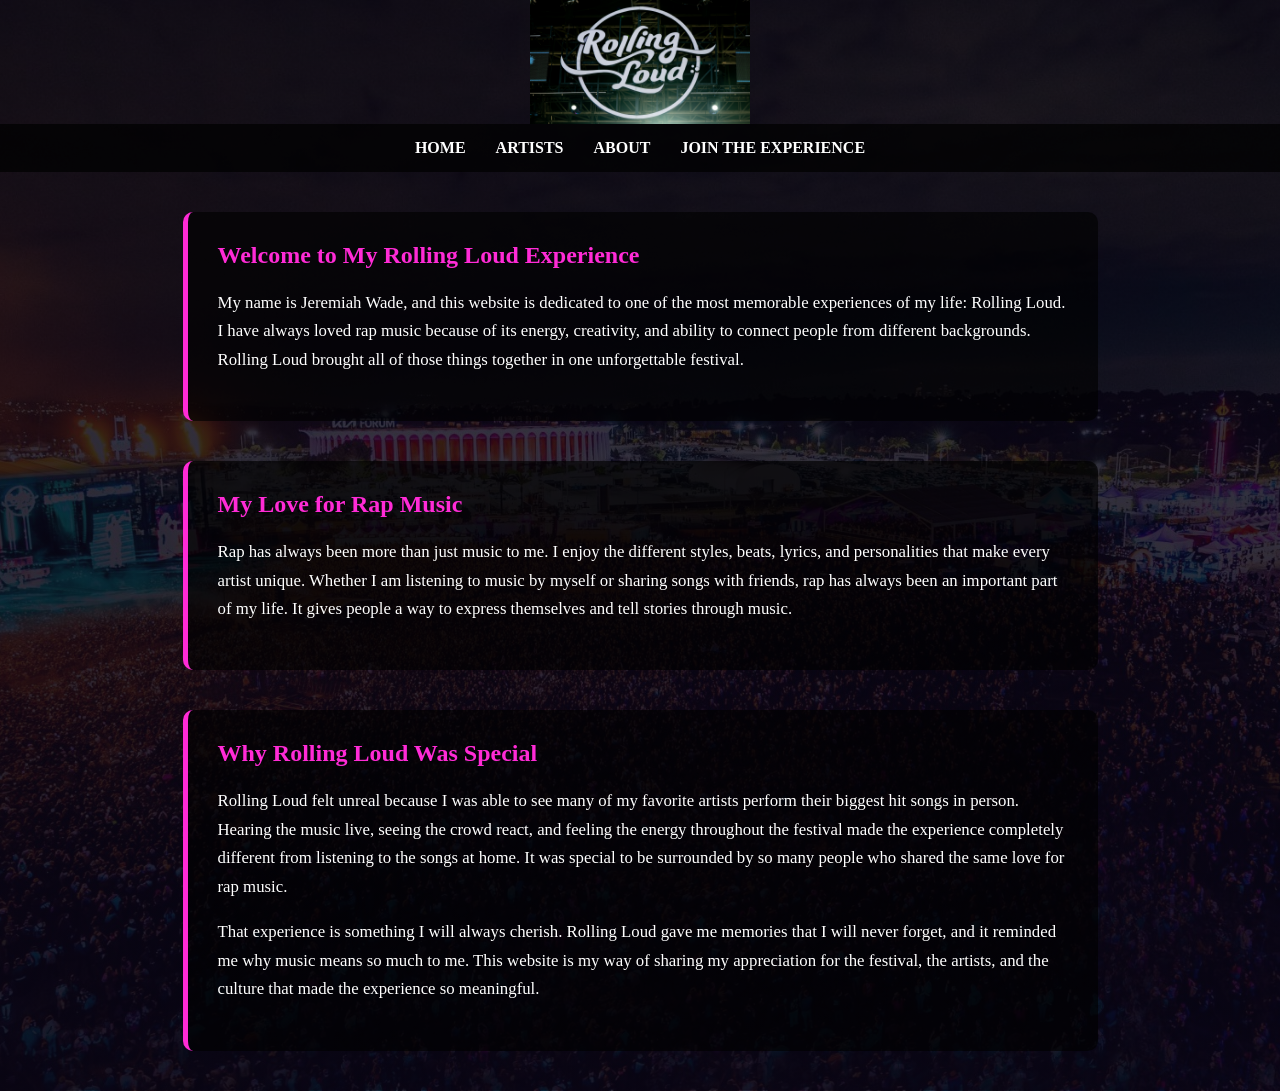
<file: index.html>
<!DOCTYPE html>
<html lang="en">
<head>
    <meta charset="UTF-8">
    <meta name="viewport" content="width=device-width, initial-scale=1.0">
    <title>Rolling Loud Homepage</title>
    <link rel="stylesheet" href="assets/styles.css">
</head>
<body>
    <header>
    <a href="index.html" class="logo-link">
    <img src="assets/images/Logo.png"
        alt="Rolling Loud logo"
        class="logo">
    </a>

    <nav>
        <ul>
        <li><a href="index.html">Home</a></li>
        <li><a href="artists.html">Artists</a></li>
        <li><a href="about.html">About</a></li>
        <li><a href="form.html">Join the Experience</a></li>
        </ul>
    </nav>
    </header>
    
    <main>

    <section class="intro-section">
        <h2>Welcome to My Rolling Loud Experience</h2>

        <p>
        My name is Jeremiah Wade, and this website is dedicated to one of the
        most memorable experiences of my life: Rolling Loud. I have always loved
        rap music because of its energy, creativity, and ability to connect
        people from different backgrounds. Rolling Loud brought all of those
        things together in one unforgettable festival.
        </p>
    </section>

    <section class="music-section">
        <h2>My Love for Rap Music</h2>

        <p>
        Rap has always been more than just music to me. I enjoy the different
        styles, beats, lyrics, and personalities that make every artist unique.
        Whether I am listening to music by myself or sharing songs with friends,
        rap has always been an important part of my life. It gives people a way
        to express themselves and tell stories through music.
        </p>
    </section>

    <section class="rolling-loud-section">
        <h2>Why Rolling Loud Was Special</h2>

        <p>
        Rolling Loud felt unreal because I was able to see many of my favorite
        artists perform their biggest hit songs in person. Hearing the music
        live, seeing the crowd react, and feeling the energy throughout the
        festival made the experience completely different from listening to the
        songs at home. It was special to be surrounded by so many people who
        shared the same love for rap music.
        </p>

        <p>
        That experience is something I will always cherish. Rolling Loud gave me
        memories that I will never forget, and it reminded me why music means so
        much to me. This website is my way of sharing my appreciation for the
        festival, the artists, and the culture that made the experience so
        meaningful.
        </p>
    </section>
    </main>
</body>
</html>
</file>
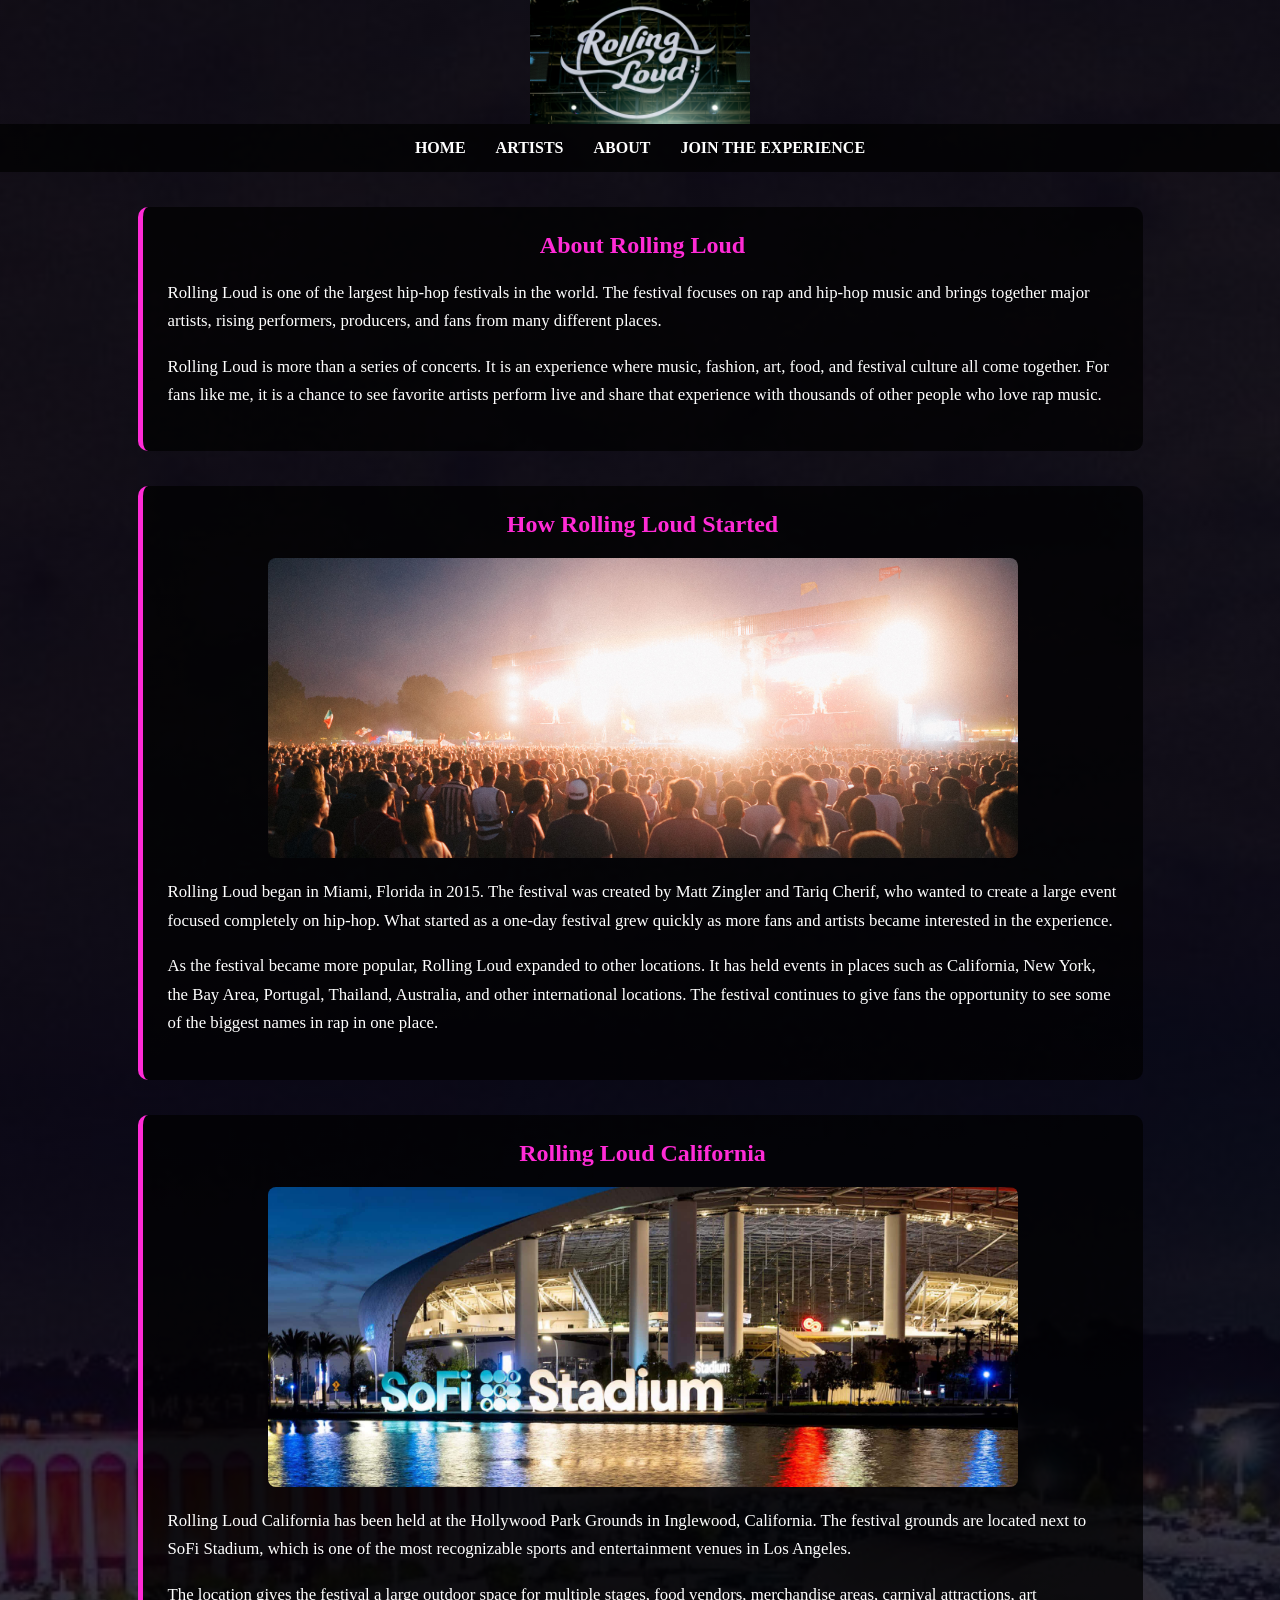
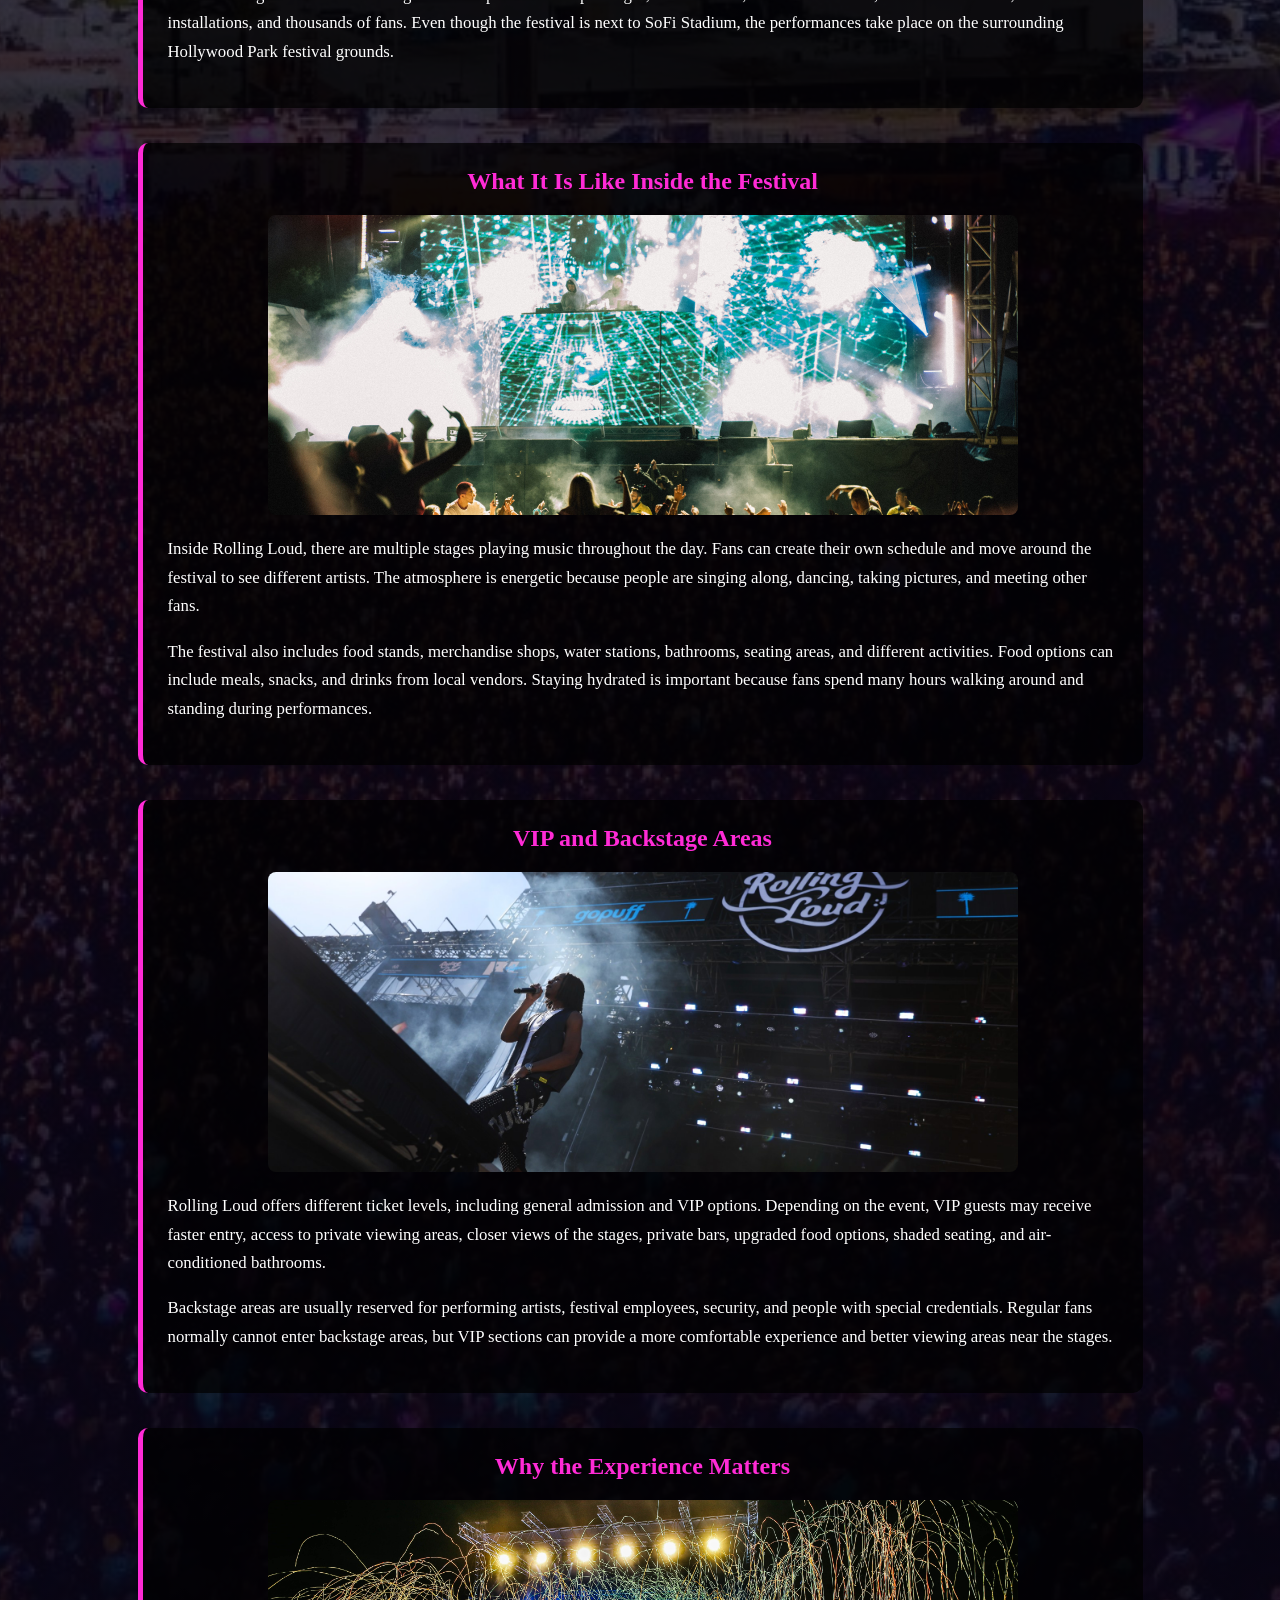
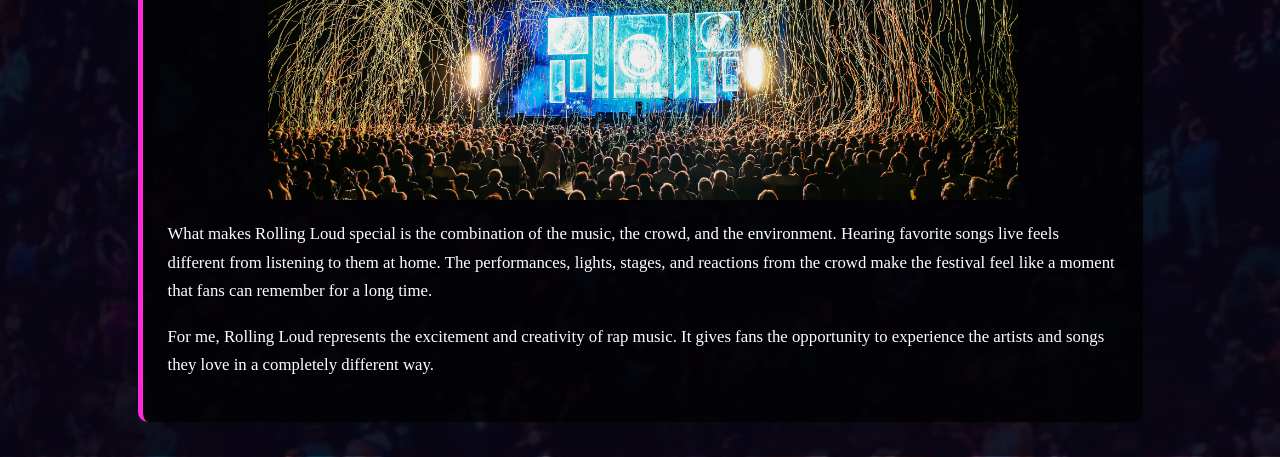
<file: about.html>
<!DOCTYPE html>
<html lang="en">
<head>
    <meta charset="UTF-8">
    <meta name="viewport" content="width=device-width, initial-scale=1.0">
    <title>Rolling Loud About Page</title>
    <link rel="stylesheet" href="assets/styles.css">
</head>
<body>
    <header>
    <a href="index.html" class="logo-link">
    <img src="assets/images/Logo.png"
        alt="Rolling Loud logo"
        class="logo">
    </a>

    <nav>
        <ul>
        <li><a href="index.html">Home</a></li>
        <li><a href="artists.html">Artists</a></li>
        <li><a href="about.html">About</a></li>
        <li><a href="form.html">Join the Experience</a></li>
        </ul>
    </nav>
    </header>
    <main>
    <section class="about-intro">
        <h2>About Rolling Loud</h2>

        <p>
        Rolling Loud is one of the largest hip-hop festivals in the world. The
        festival focuses on rap and hip-hop music and brings together major
        artists, rising performers, producers, and fans from many different
        places.
        </p>

        <p>
        Rolling Loud is more than a series of concerts. It is an experience where
        music, fashion, art, food, and festival culture all come together. For
        fans like me, it is a chance to see favorite artists perform live and
        share that experience with thousands of other people who love rap music.
        </p>
    </section>

    <section class="about-section">
        <h2>How Rolling Loud Started</h2>

        <img
            src="assets/images/image1.jpg"
            alt="Exterior view of SoFi Stadium in Inglewood, California"
            class="about-image">

        <p>
        Rolling Loud began in Miami, Florida in 2015. The festival was created by
        Matt Zingler and Tariq Cherif, who wanted to create a large event focused
        completely on hip-hop. What started as a one-day festival grew quickly as
        more fans and artists became interested in the experience.
        </p>

        <p>
        As the festival became more popular, Rolling Loud expanded to other
        locations. It has held events in places such as California, New York, the
        Bay Area, Portugal, Thailand, Australia, and other international
        locations. The festival continues to give fans the opportunity to see
        some of the biggest names in rap in one place.
        </p>
    </section>

    <section class="about-section">
        <h2>Rolling Loud California</h2>

        <img
            src="assets/images/sofi.jpg"
            alt="Exterior view of SoFi Stadium in Inglewood, California"
            class="about-image">

        <p>
            Rolling Loud California has been held at the Hollywood Park Grounds in
            Inglewood, California. The festival grounds are located next to SoFi
            Stadium, which is one of the most recognizable sports and entertainment
            venues in Los Angeles.
        </p>

        <p>
            The location gives the festival a large outdoor space for multiple stages,
            food vendors, merchandise areas, carnival attractions, art installations,
            and thousands of fans. Even though the festival is next to SoFi Stadium,
            the performances take place on the surrounding Hollywood Park festival
            grounds.
        </p>
        </section>

    <section class="about-section">
        <h2>What It Is Like Inside the Festival</h2>

        <img
            src="assets/images/image2.jpg"
            alt="Exterior view of SoFi Stadium in Inglewood, California"
            class="about-image">

        <p>
        Inside Rolling Loud, there are multiple stages playing music throughout
        the day. Fans can create their own schedule and move around the festival
        to see different artists. The atmosphere is energetic because people are
        singing along, dancing, taking pictures, and meeting other fans.
        </p>

        <p>
        The festival also includes food stands, merchandise shops, water
        stations, bathrooms, seating areas, and different activities. Food
        options can include meals, snacks, and drinks from local vendors. Staying
        hydrated is important because fans spend many hours walking around and
        standing during performances.
        </p>
    </section>

    <section class="about-section">
        <h2>VIP and Backstage Areas</h2>

        <img
            src="assets/images/image5.jpg"
            alt="Exterior view of SoFi Stadium in Inglewood, California"
            class="about-image">

        <p>
        Rolling Loud offers different ticket levels, including general admission
        and VIP options. Depending on the event, VIP guests may receive faster
        entry, access to private viewing areas, closer views of the stages,
        private bars, upgraded food options, shaded seating, and air-conditioned
        bathrooms.
        </p>

        <p>
        Backstage areas are usually reserved for performing artists, festival
        employees, security, and people with special credentials. Regular fans
        normally cannot enter backstage areas, but VIP sections can provide a
        more comfortable experience and better viewing areas near the stages.
        </p>
    </section>

    <section class="about-section">
        <h2>Why the Experience Matters</h2>
        <img
            src="assets/images/image3.jpg"
            alt="Exterior view of SoFi Stadium in Inglewood, California"
            class="about-image">

        <p>
        What makes Rolling Loud special is the combination of the music, the
        crowd, and the environment. Hearing favorite songs live feels different
        from listening to them at home. The performances, lights, stages, and
        reactions from the crowd make the festival feel like a moment that fans
        can remember for a long time.
        </p>

        <p>
        For me, Rolling Loud represents the excitement and creativity of rap
        music. It gives fans the opportunity to experience the artists and songs
        they love in a completely different way.
        </p>
    </section>
    </main>   
</body>
</html>
</file>
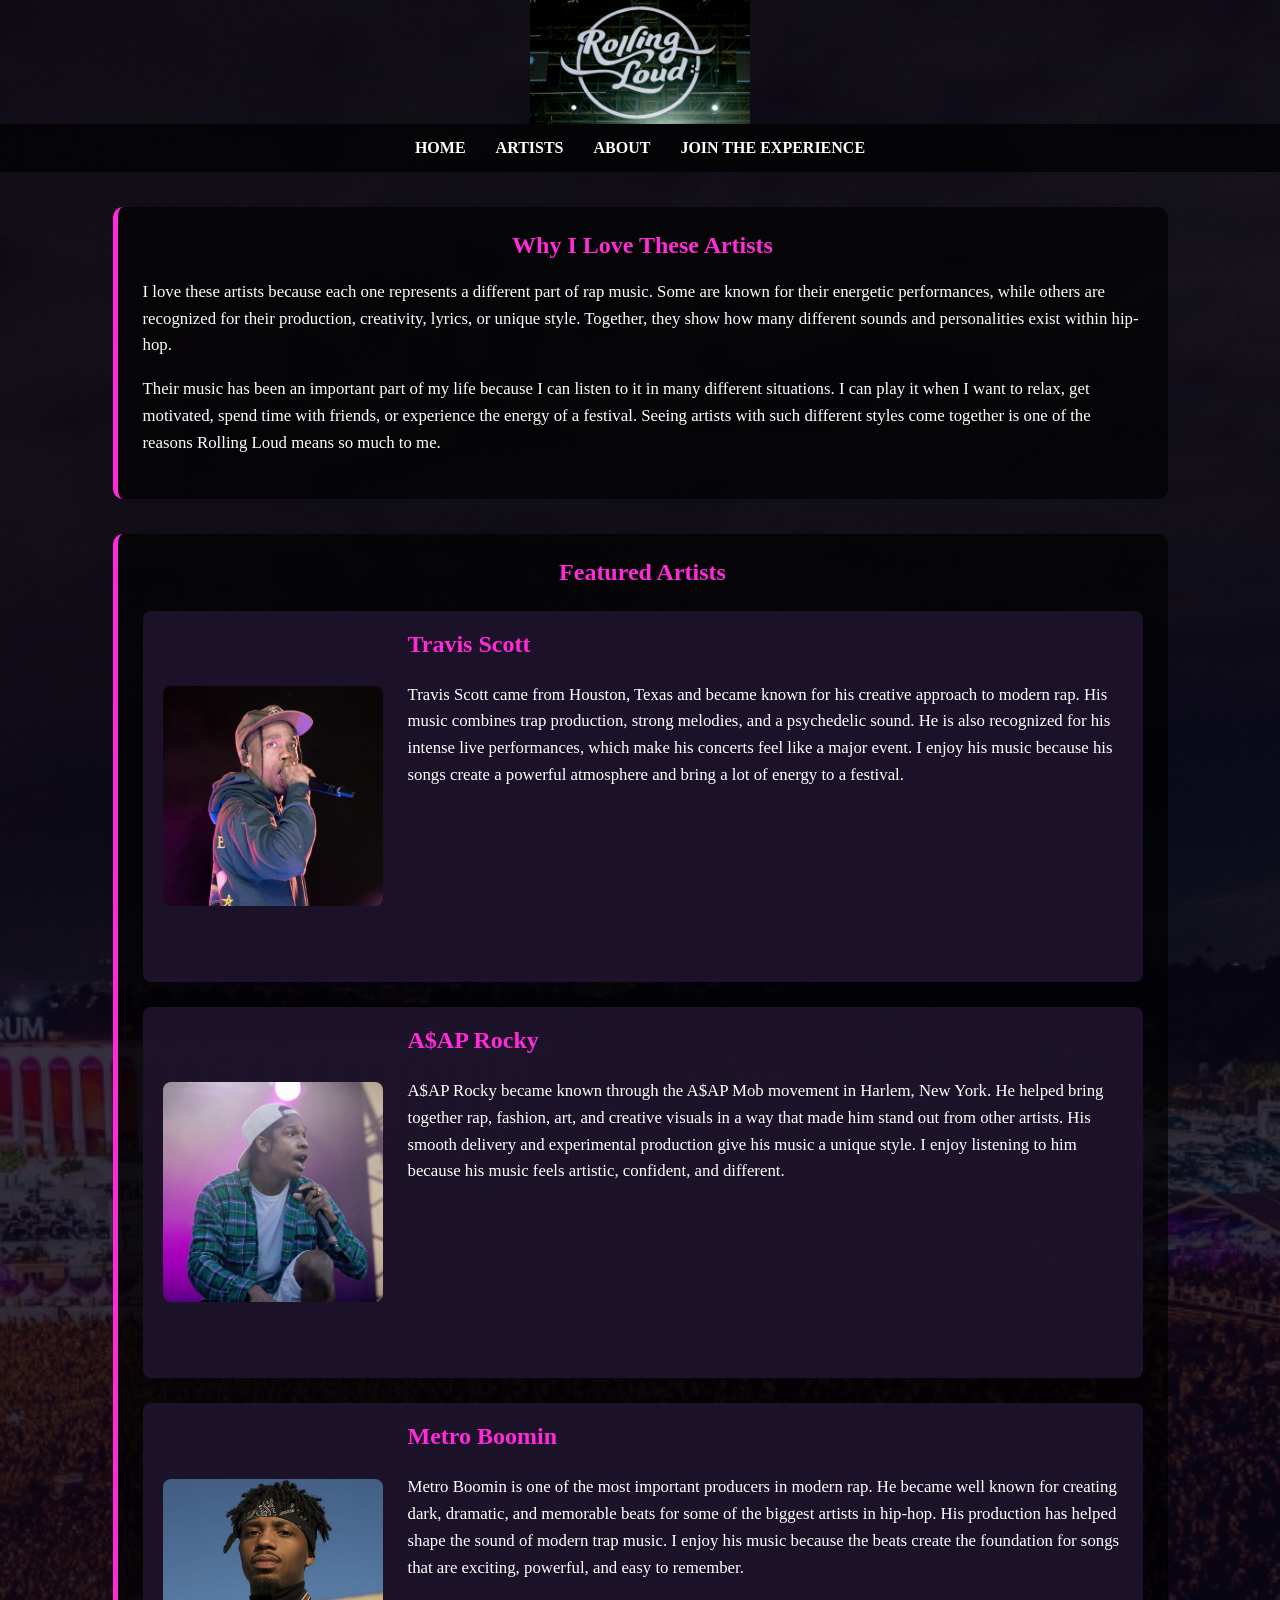
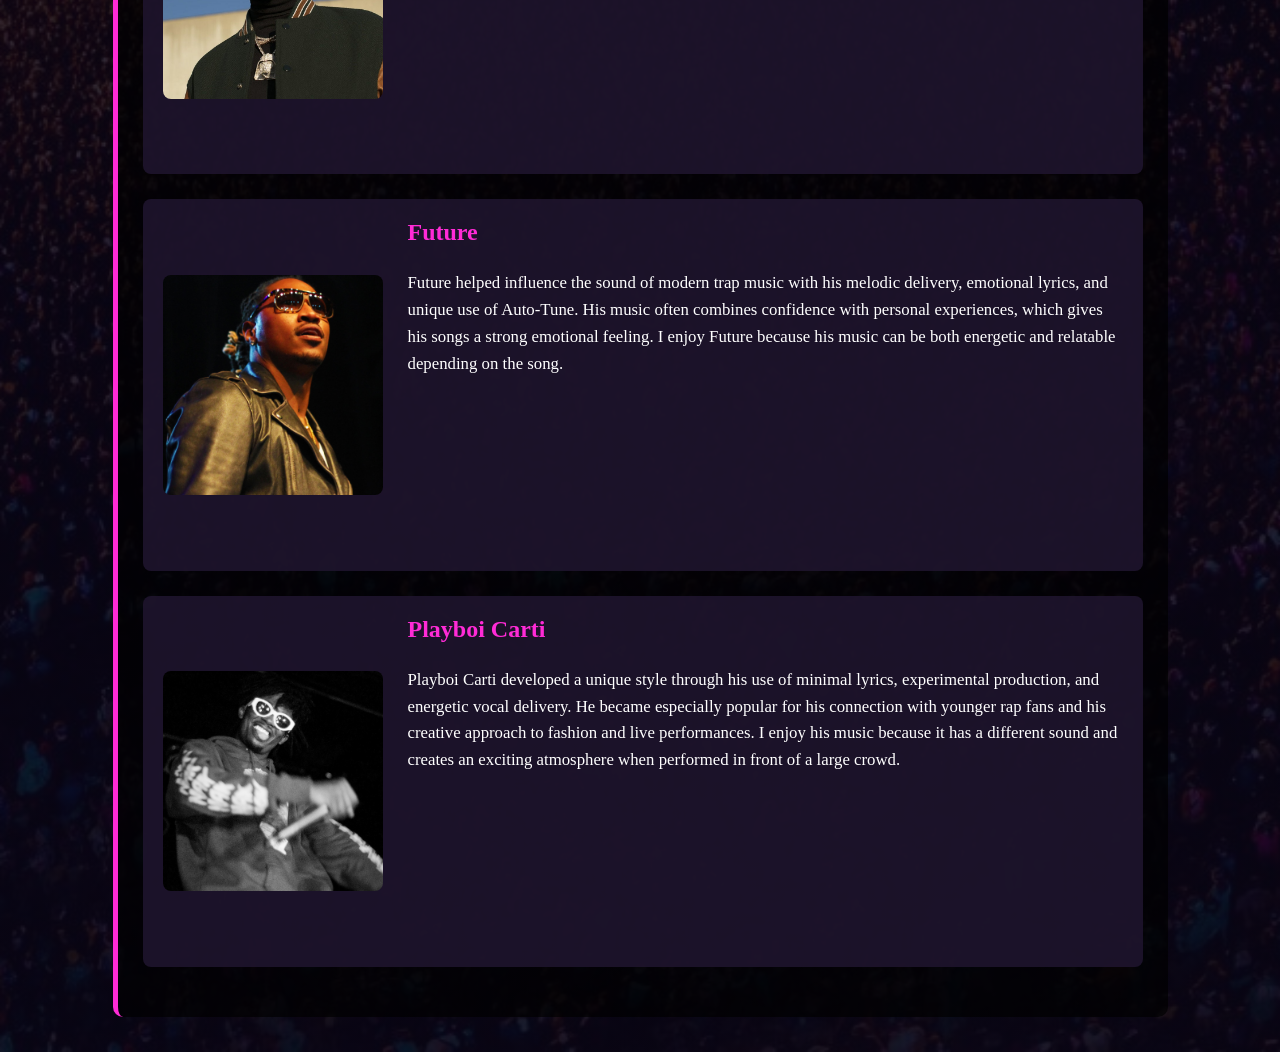
<file: artists.html>
<!DOCTYPE html>
<html lang="en">
<head>
    <meta charset="UTF-8">
    <meta name="viewport" content="width=device-width, initial-scale=1.0">
    <title>Rolling Loud Artists</title>
    <link rel="stylesheet" href="assets/styles.css">
</head>
<body>
    <header>
    <a href="index.html" class="logo-link">
    <img src="assets/images/Logo.png"
        alt="Rolling Loud logo"
        class="logo">
    </a>

    <nav>
        <ul>
        <li><a href="index.html">Home</a></li>
        <li><a href="artists.html">Artists</a></li>
        <li><a href="about.html">About</a></li>
        <li><a href="form.html">Join the Experience</a></li>
        </ul>
    </nav>
    </header>

    <main>
    <section class="artists-intro">
        <h2>Why I Love These Artists</h2>

        <p>
        I love these artists because each one represents a different part of rap
        music. Some are known for their energetic performances, while others are
        recognized for their production, creativity, lyrics, or unique style.
        Together, they show how many different sounds and personalities exist
        within hip-hop.
        </p>

        <p>
        Their music has been an important part of my life because I can listen to
        it in many different situations. I can play it when I want to relax, get
        motivated, spend time with friends, or experience the energy of a
        festival. Seeing artists with such different styles come together is one
        of the reasons Rolling Loud means so much to me.
        </p>
    </section>

    <section class="artists-section">
        <h2>Featured Artists</h2>

        <div class="artist-grid">

        <article class="artist-card">
            <img src="assets/images/Travis.jpg"
                alt="Travis Scott performing live">

            <div class="artist-content">
            <h3>Travis Scott</h3>

            <p>
                Travis Scott came from Houston, Texas and became known for his
                creative approach to modern rap. His music combines trap production,
                strong melodies, and a psychedelic sound. He is also recognized for
                his intense live performances, which make his concerts feel like a
                major event. I enjoy his music because his songs create a powerful
                atmosphere and bring a lot of energy to a festival.
            </p>

        <iframe data-testid="embed-iframe" style="border-radius:12px" src="https://open.spotify.com/embed/track/2cYqizR4lgvp4Qu6IQ3qGN?utm_source=generator&si=22e54674ff574a18" width="100%" height="152" frameBorder="0" allowfullscreen="" allow="autoplay; clipboard-write; encrypted-media; fullscreen; picture-in-picture" loading="lazy"></iframe>            </div>
        </article>

        <article class="artist-card">
            <img src="assets/images/Rocky.jpg"
                alt="A$AP Rocky performing live">

            <div class="artist-content">
            <h3>A$AP Rocky</h3>

            <p>
                A$AP Rocky became known through the A$AP Mob movement in Harlem,
                New York. He helped bring together rap, fashion, art, and creative
                visuals in a way that made him stand out from other artists. His
                smooth delivery and experimental production give his music a unique
                style. I enjoy listening to him because his music feels artistic,
                confident, and different.
            </p>

            <iframe data-testid="embed-iframe" style="border-radius:12px" src="https://open.spotify.com/embed/track/2aPTvyE09vUCRwVvj0I8WK?utm_source=generator&si=2a96072fe6904537" width="100%" height="152" frameBorder="0" allowfullscreen="" allow="autoplay; clipboard-write; encrypted-media; fullscreen; picture-in-picture" loading="lazy"></iframe>
            </div>
        </article>

        <article class="artist-card">
            <img src="assets/images/metro.jpg"
                alt="Metro Boomin performing live">

            <div class="artist-content">
            <h3>Metro Boomin</h3>

            <p>
                Metro Boomin is one of the most important producers in modern rap.
                He became well known for creating dark, dramatic, and memorable
                beats for some of the biggest artists in hip-hop. His production
                has helped shape the sound of modern trap music. I enjoy his music
                because the beats create the foundation for songs that are exciting,
                powerful, and easy to remember.
            </p>

            <iframe data-testid="embed-iframe" style="border-radius:12px" src="https://open.spotify.com/embed/track/7qPHokLDeNrXTWrjhgudLj?utm_source=generator&si=aaaedb1d588f4810" width="100%" height="152" frameBorder="0" allowfullscreen="" allow="autoplay; clipboard-write; encrypted-media; fullscreen; picture-in-picture" loading="lazy"></iframe>
            </div>
        </article>

        <article class="artist-card">
            <img src="assets/images/Future.jpg"
                alt="Future performing live">

            <div class="artist-content">
            <h3>Future</h3>

            <p>
                Future helped influence the sound of modern trap music with his
                melodic delivery, emotional lyrics, and unique use of Auto-Tune.
                His music often combines confidence with personal experiences,
                which gives his songs a strong emotional feeling. I enjoy Future
                because his music can be both energetic and relatable depending on
                the song.
            </p>

            <iframe data-testid="embed-iframe" style="border-radius:12px" src="https://open.spotify.com/embed/track/59nOXPmaKlBfGMDeOVGrIK?utm_source=generator&si=5666367350da4207" width="100%" height="152" frameBorder="0" allowfullscreen="" allow="autoplay; clipboard-write; encrypted-media; fullscreen; picture-in-picture" loading="lazy"></iframe>
            </div>
        </article>

        <article class="artist-card">
            <img src="assets/images/Carti.jpg"
                alt="Playboi Carti performing live">

            <div class="artist-content">
            <h3>Playboi Carti</h3>

            <p>
                Playboi Carti developed a unique style through his use of minimal
                lyrics, experimental production, and energetic vocal delivery. He
                became especially popular for his connection with younger rap fans
                and his creative approach to fashion and live performances. I enjoy
                his music because it has a different sound and creates an exciting
                atmosphere when performed in front of a large crowd.
            </p>

            <iframe data-testid="embed-iframe" style="border-radius:12px" src="https://open.spotify.com/embed/track/68qeaZhtMZ6abrJCYt6nQn?utm_source=generator&si=a2acea74d0b14544" width="100%" height="152" frameBorder="0" allowfullscreen="" allow="autoplay; clipboard-write; encrypted-media; fullscreen; picture-in-picture" loading="lazy"></iframe>
            </div>
        </article>

        </div>
    </section>
    </main>
</body>
</html>
</file>
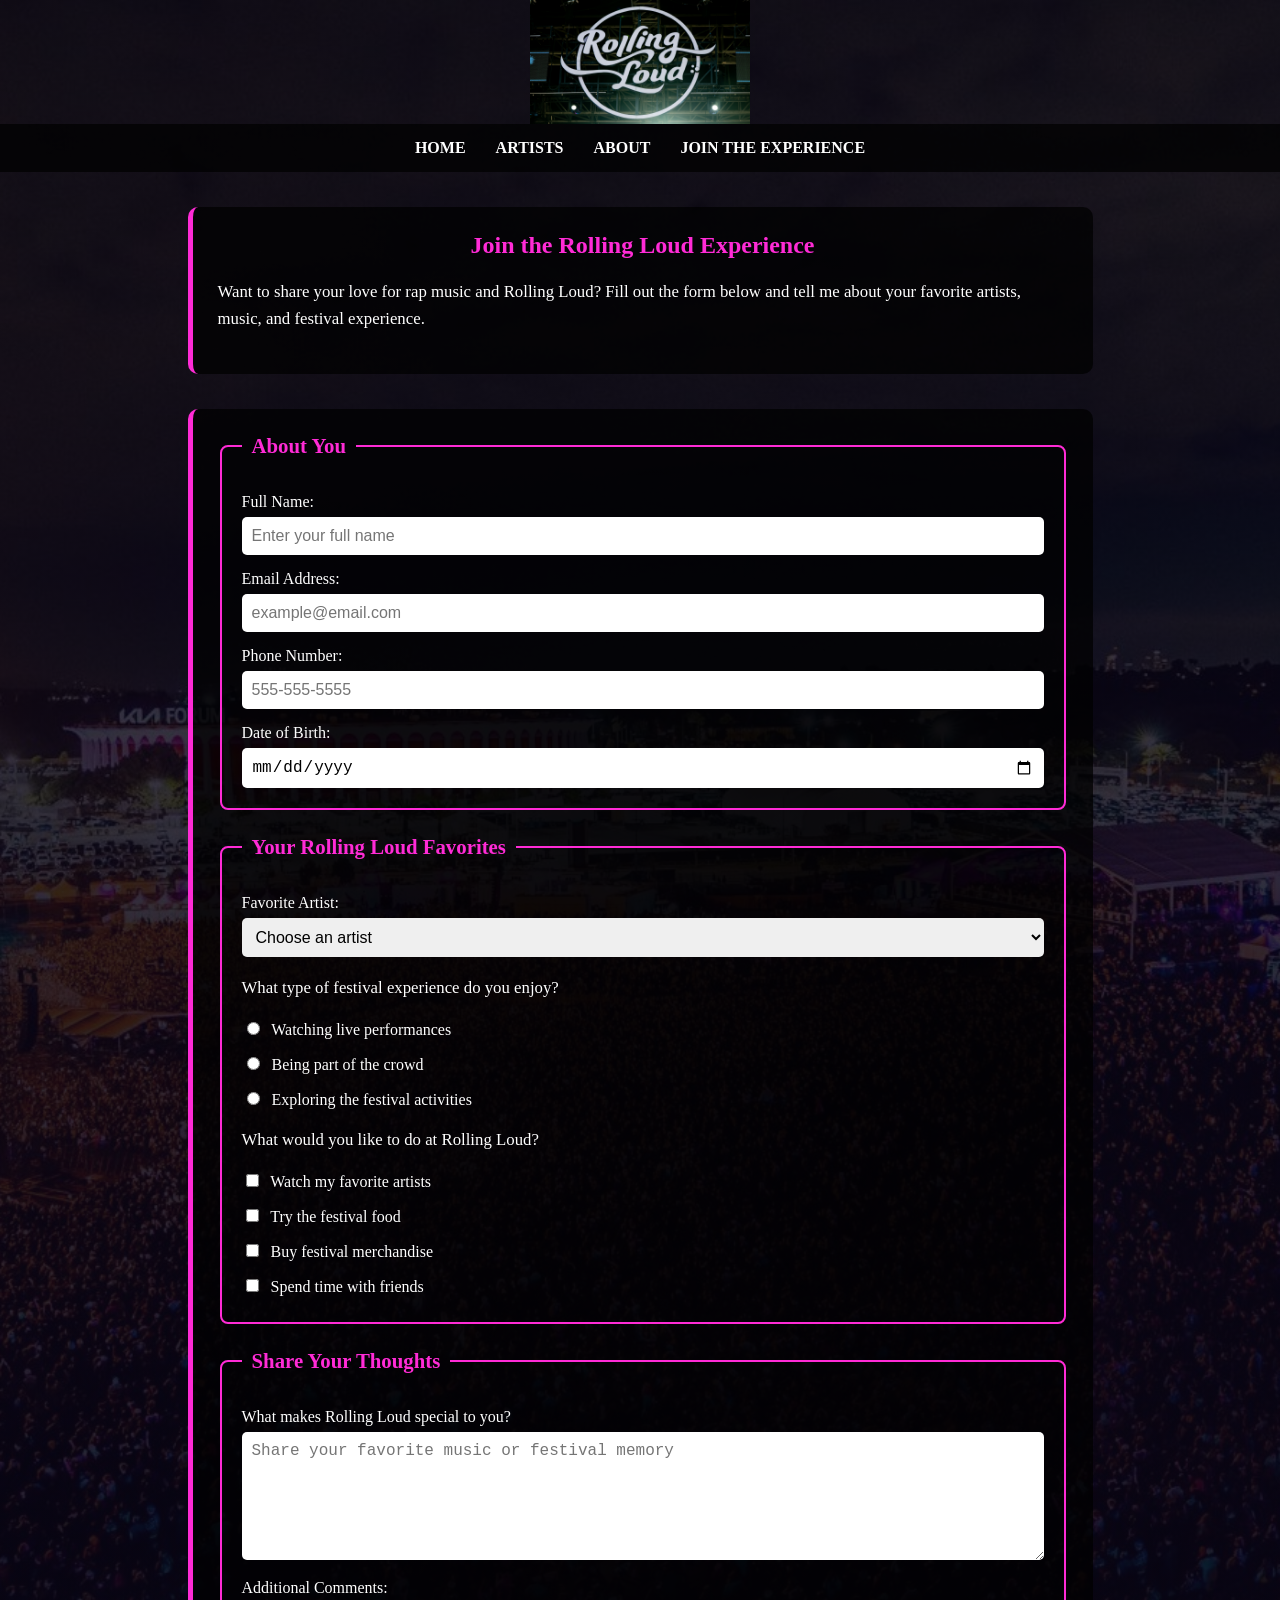
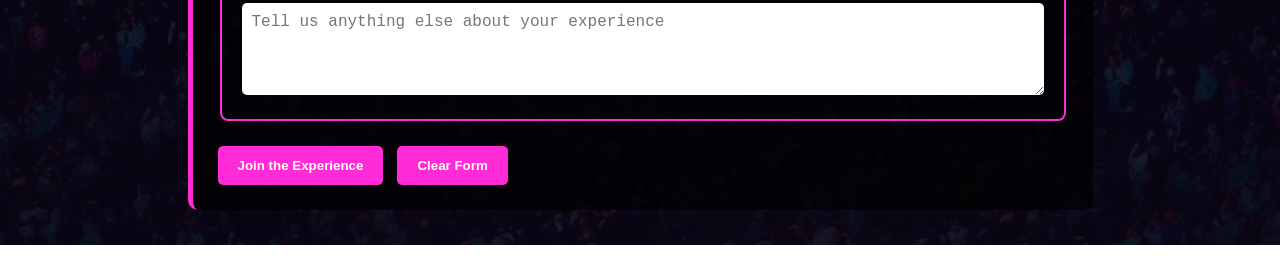
<file: form.html>
<!DOCTYPE html>
<html lang="en">
<head>
    <meta charset="UTF-8">
    <meta name="viewport" content="width=device-width, initial-scale=1.0">
    <title>Rolling Loud Form</title>
    <link rel="stylesheet" href="assets/styles.css">
</head>
<body>
    <header>
    <a href="index.html" class="logo-link">
    <img src="assets/images/Logo.png"
        alt="Rolling Loud logo"
        class="logo">
    </a>

    <nav>
        <ul>
        <li><a href="index.html">Home</a></li>
        <li><a href="artists.html">Artists</a></li>
        <li><a href="about.html">About</a></li>
        <li><a href="form.html">Join the Experience</a></li>
        </ul>
    </nav>
    </header>

    <main>
    <section class="form-intro">
        <h2>Join the Rolling Loud Experience</h2>

        <p>
        Want to share your love for rap music and Rolling Loud? Fill out the form
        below and tell me about your favorite artists, music, and festival
        experience.
        </p>
    </section>

    <section class="form-section">
        <form action="#" method="post">

        <fieldset>
            <legend>About You</legend>

            <label for="full-name">Full Name:</label>
            <input
            type="text"
            id="full-name"
            name="full-name"
            placeholder="Enter your full name"
            required>

            <label for="email">Email Address:</label>
            <input
            type="email"
            id="email"
            name="email"
            placeholder="example@email.com"
            required>

            <label for="phone">Phone Number:</label>
            <input
            type="tel"
            id="phone"
            name="phone"
            placeholder="555-555-5555">

            <label for="birth-date">Date of Birth:</label>
            <input
            type="date"
            id="birth-date"
            name="birth-date">
        </fieldset>

        <fieldset>
            <legend>Your Rolling Loud Favorites</legend>

            <label for="favorite-artist">Favorite Artist:</label>
            <select id="favorite-artist" name="favorite-artist" required>
            <option value="">Choose an artist</option>
            <option value="travis-scott">Travis Scott</option>
            <option value="asap-rocky">A$AP Rocky</option>
            <option value="metro-boomin">Metro Boomin</option>
            <option value="future">Future</option>
            <option value="playboi-carti">Playboi Carti</option>
            <option value="other">Other</option>
            </select>

            <p>What type of festival experience do you enjoy?</p>

            <label>
            <input
                type="radio"
                name="experience"
                value="performances"
                required>
            Watching live performances
            </label>

            <label>
            <input
                type="radio"
                name="experience"
                value="crowd">
            Being part of the crowd
            </label>

            <label>
            <input
                type="radio"
                name="experience"
                value="activities">
            Exploring the festival activities
            </label>

            <p>What would you like to do at Rolling Loud?</p>

            <label>
            <input
                type="checkbox"
                name="interests"
                value="watch-artists">
            Watch my favorite artists
            </label>

            <label>
            <input
                type="checkbox"
                name="interests"
                value="try-food">
            Try the festival food
            </label>

            <label>
            <input
                type="checkbox"
                name="interests"
                value="buy-merchandise">
            Buy festival merchandise
            </label>

            <label>
            <input
                type="checkbox"
                name="interests"
                value="meet-friends">
            Spend time with friends
            </label>
        </fieldset>

        <fieldset>
            <legend>Share Your Thoughts</legend>

            <label for="memory">What makes Rolling Loud special to you?</label>
            <textarea
            id="memory"
            name="memory"
            rows="6"
            placeholder="Share your favorite music or festival memory"></textarea>

            <label for="comments">Additional Comments:</label>
            <textarea
            id="comments"
            name="comments"
            rows="4"
            placeholder="Tell us anything else about your experience"></textarea>
        </fieldset>

        <button type="submit">Join the Experience</button>
        <button type="reset">Clear Form</button>

        </form>
    </section>
    </main>

</body>
</html>
</file>
<file: assets/styles.css>
/* Start of navigation bar styles */
nav ul {
  display: flex;
  justify-content: center;
  gap: 30px;
  list-style: none;
  margin: 0;
  padding: 15px;
  background-color: rgba(0, 0, 0, 0.75);
}

nav a {
  color: white;
  font-weight: bold;
  text-decoration: none;
  text-transform: uppercase;
}

nav a:hover {
  color: #ff2bd6;
  text-shadow: 0 0 8px #ff2bd6;
}

/* Logo */
.logo-link {
  display: block;
  text-align: center;
  margin: 0 auto;
}

.logo {
  display: block;
  width: 220px;
  height: auto;
  max-width: 80%;
  margin: 0 auto;
  object-fit: contain;
}

/* Header/Body background */

header{
    text-align: center;
}

body {
  margin: 0;
  min-height: 100vh;
  color: white;
  background: linear-gradient(rgba(8, 5, 20, 0.75), rgba(8, 5, 20, 0.9)), url("../assets/images/image4.jpg");

  background-size: cover;
  background-position: center;
  background-repeat: no-repeat;
}

/* Styling for main content sections */
main section {
  max-width: 850px;
  margin: 40px auto;
  padding: 30px;
  background-color: rgba(0, 0, 0, 0.65);
  border-left: 5px solid #ff2bd6;
  border-radius: 10px;
}

main h2 {
  color: #ff2bd6;
  margin-top: 0;
}

main p {
  line-height: 1.7;
  font-size: 1.05rem;
}

/* Artists card styling and formatting */
.artists-intro,
.artists-section {
  width: 85%;
  max-width: 1000px;
  margin: 35px auto;
  padding: 25px;
  background-color: rgba(0, 0, 0, 0.7);
  border-radius: 10px;
}

.artists-intro h2,
.artists-section h2 {
  color: #ff2bd6;
  text-align: center;
}

.artists-intro p {
  line-height: 1.6;
}

.artist-card {
  display: flex;
  align-items: center;
  gap: 25px;
  margin: 25px 0;
  padding: 20px;
  background-color: rgba(30, 20, 45, 0.9);
  border-radius: 8px;
}

.artist-card img {
  width: 220px;
  height: 220px;
  object-fit: cover;
  border-radius: 8px;
}

.artist-content {
  flex: 1;
}

.artist-content h3 {
  margin-top: 0;
  color: #ff2bd6;
  font-size: 1.5rem;
}

.artist-content p {
  line-height: 1.6;
}

.artist-content audio {
  width: 100%;
  margin-top: 15px;
}

/* About page styling */

.about-intro,
.about-section {
  width: 85%;
  max-width: 950px;
  margin: 35px auto;
  padding: 25px;
  background-color: rgba(0, 0, 0, 0.72);
  border-radius: 10px;
}

.about-intro h2,
.about-section h2 {
  color: #ff2bd6;
  text-align: center;
}

.about-intro p,
.about-section p {
  line-height: 1.7;
  font-size: 1.05rem;
}

.about-image {
  display: block;
  width: 80%;
  max-width: 750px;
  height: 300px;
  object-fit: cover;
  margin: 20px auto;
  border-radius: 8px;
}

/* Form styling */
.form-intro,
.form-section {
  width: 85%;
  max-width: 850px;
  margin: 35px auto;
  padding: 25px;
  background-color: rgba(0, 0, 0, 0.75);
  border-radius: 10px;
}

.form-intro h2 {
  color: #ff2bd6;
  text-align: center;
}

.form-intro p {
  line-height: 1.6;
}

fieldset {
  margin-bottom: 25px;
  padding: 20px;
  border: 2px solid #ff2bd6;
  border-radius: 8px;
}

legend {
  padding: 0 10px;
  color: #ff2bd6;
  font-size: 1.3rem;
  font-weight: bold;
}

label {
  display: block;
  margin-top: 15px;
  margin-bottom: 6px;
}

input[type="text"],
input[type="email"],
input[type="tel"],
input[type="date"],
select,
textarea {
  width: 100%;
  box-sizing: border-box;
  padding: 10px;
  border: none;
  border-radius: 5px;
  font-size: 1rem;
}

textarea {
  resize: vertical;
}

input[type="radio"],
input[type="checkbox"] {
  margin-right: 8px;
}

button {
  padding: 12px 20px;
  margin-right: 10px;
  border: none;
  border-radius: 5px;
  background-color: #ff2bd6;
  color: white;
  font-weight: bold;
  cursor: pointer;
}

button:hover {
  background-color: #c91ba8;
}
</file>
